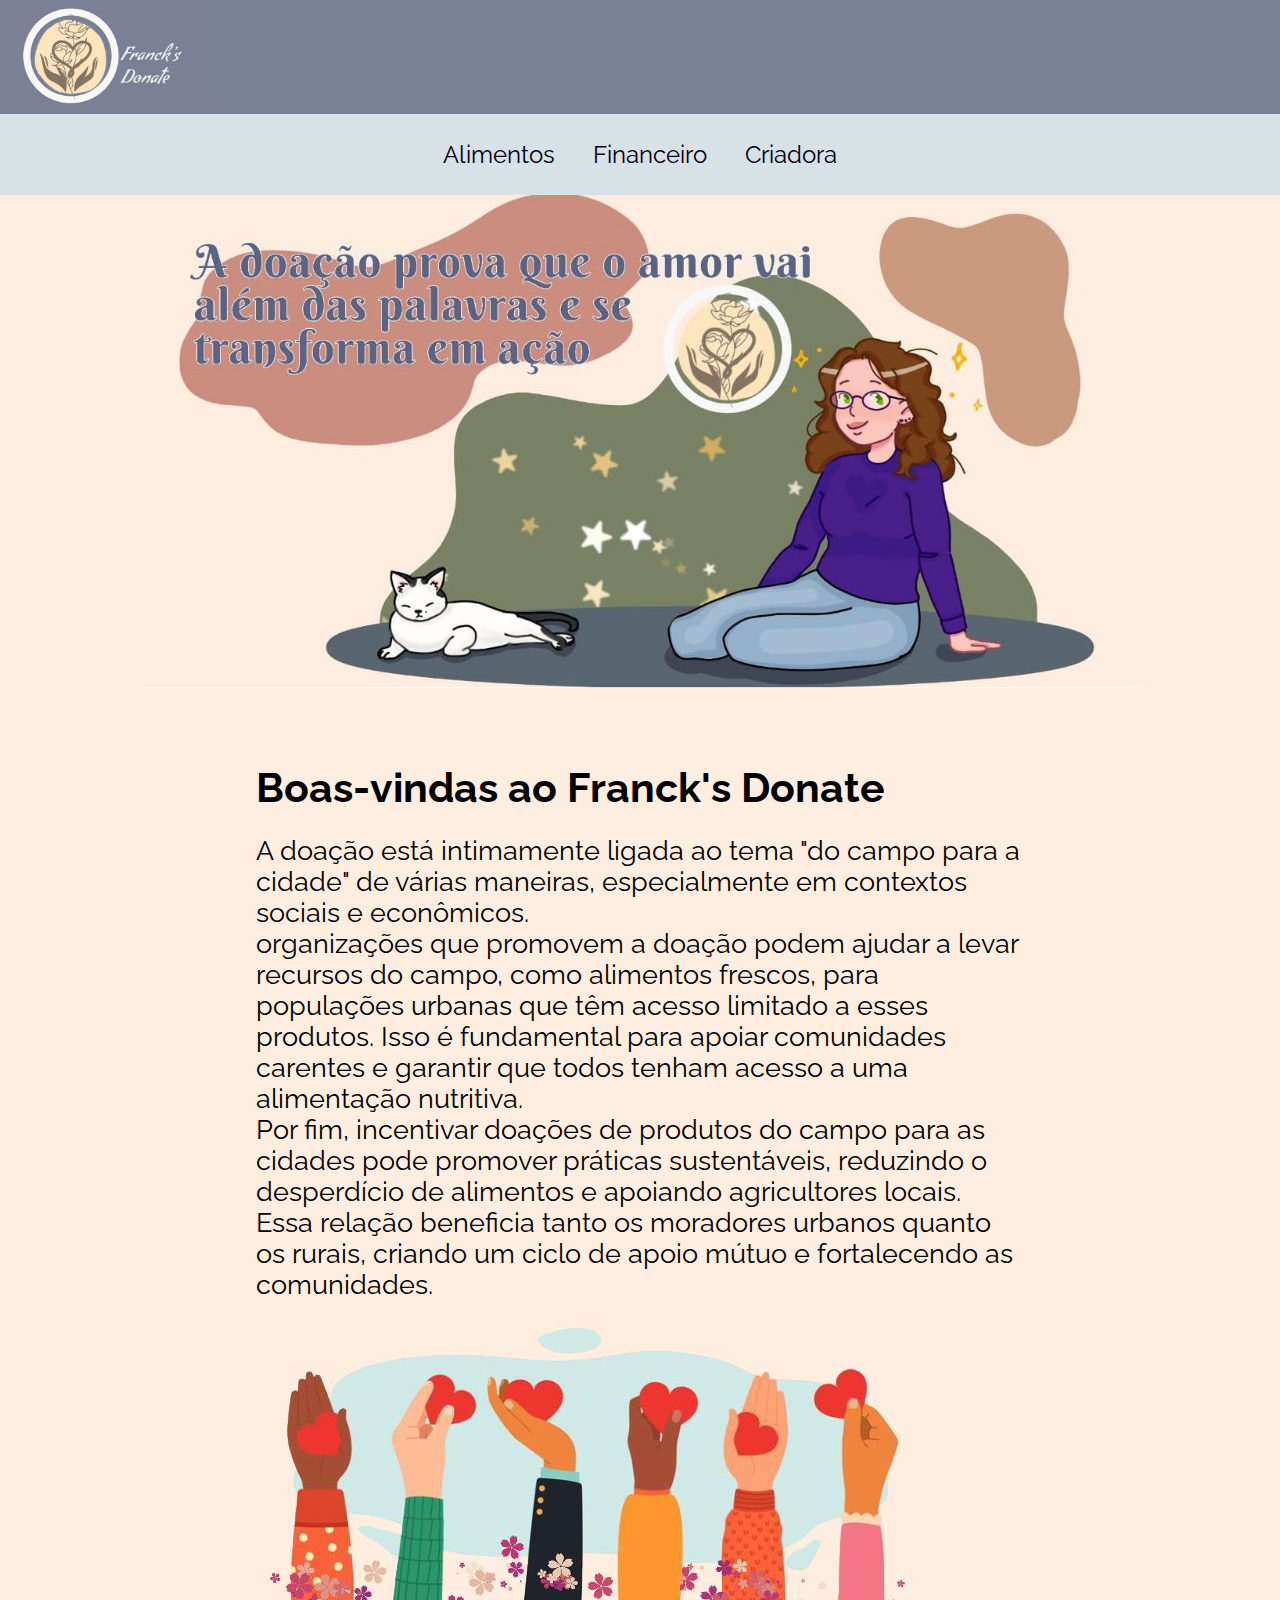
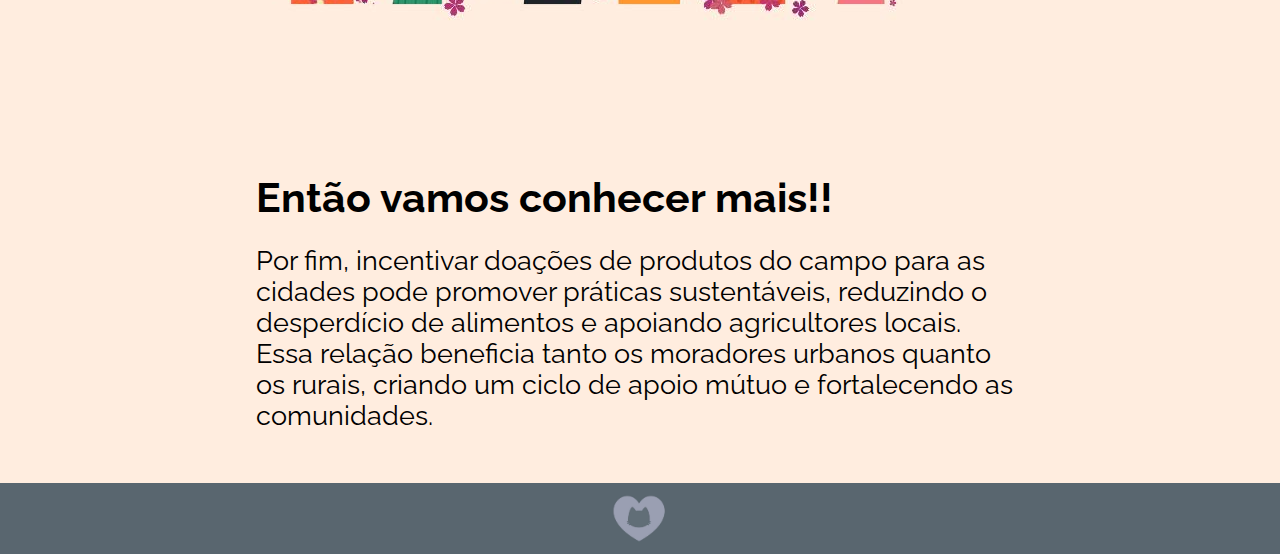
<file: index.html>
<!DOCTYPE html>
<html lang="en">
<head>
    <meta charset="UTF-8">
    <meta name="viewport" content="width=device-width, initial-scale=1.0">
    <title>Document</title>
    <link rel="stylesheet" href="style.css">
    <link rel="preconnect" href="https://fonts.googleapis.com">
   <link rel="preconnect" href="https://fonts.gstatic.com" crossorigin>
   <link href="https://fonts.googleapis.com/css2?family=Raleway:wght@400;700&display=swap" rel="stylesheet">
</head>
<body>
    <header class="cabeçario-1">
        <div class="logo-div">
            <img class="cabeçario-pricipal" src="img/logonova.jpeg" alt="logo do site">
        </div>
       
    </header>
    
</body>
<body>
    <header class="cabeçario-2">
        <ul class="lista">
          
            <li class="intem"><a class="href" href="alimentos-pag.html">Alimentos</a></li>
            <li class="intem"><a class="href" href="finaceiro-pag.html">Financeiro</a></li>
            <li class="intem"><a class="href" href="autora-pag.html">Criadora</a></li>
        </ul>
        
    </header>


    <body>
        <header class="começo">
            <img class="lala-lu" src="img/abertura.jpeg" alt="imagem de abertura">
           
        </header>
        
        
    </body>
    

    <section class="vindas">
        <div class="vindas-div">
            <h2 class="titulolagal">Boas-vindas ao Franck's Donate</h2>
            <p class="texto-1"> A doação está intimamente ligada ao tema "do campo para a cidade" de várias maneiras, especialmente em contextos sociais e econômicos. </p>
            <p class="texto-2"> organizações que promovem a doação podem ajudar a levar recursos do campo, como alimentos frescos, para populações urbanas que têm acesso limitado a esses produtos. Isso é fundamental para apoiar comunidades carentes e garantir que todos tenham acesso a uma alimentação nutritiva.</p>
            <p class="texto-3"> Por fim, incentivar doações de produtos do campo para as cidades pode promover práticas sustentáveis, reduzindo o desperdício de alimentos e apoiando agricultores locais. Essa relação beneficia tanto os moradores urbanos quanto os rurais, criando um ciclo de apoio mútuo e fortalecendo as comunidades.</p>
         <img class="boas-doaçoes" src="img/imagen1-1.jpeg" alt="boas doaçaoes">
    
        </div>
    </section>
   
</header>
<section class="vindas">
    <div class="vindas-div">
      <h2 class="titulolagal"> Então vamos conhecer mais!!</h2>
      <p class="texto-4"> Por fim, incentivar doações de produtos do campo para as cidades pode promover práticas sustentáveis, reduzindo o desperdício de alimentos e apoiando agricultores locais. Essa relação beneficia tanto os moradores urbanos quanto os rurais, criando um ciclo de apoio mútuo e fortalecendo as comunidades.</p>
    </div>
</section>
<footer class="rodape">
    <img class="rodape-img" src="img/rodape.jpg" alt="imagem do rodapé">

</footer>

</body>

</html>
</file>
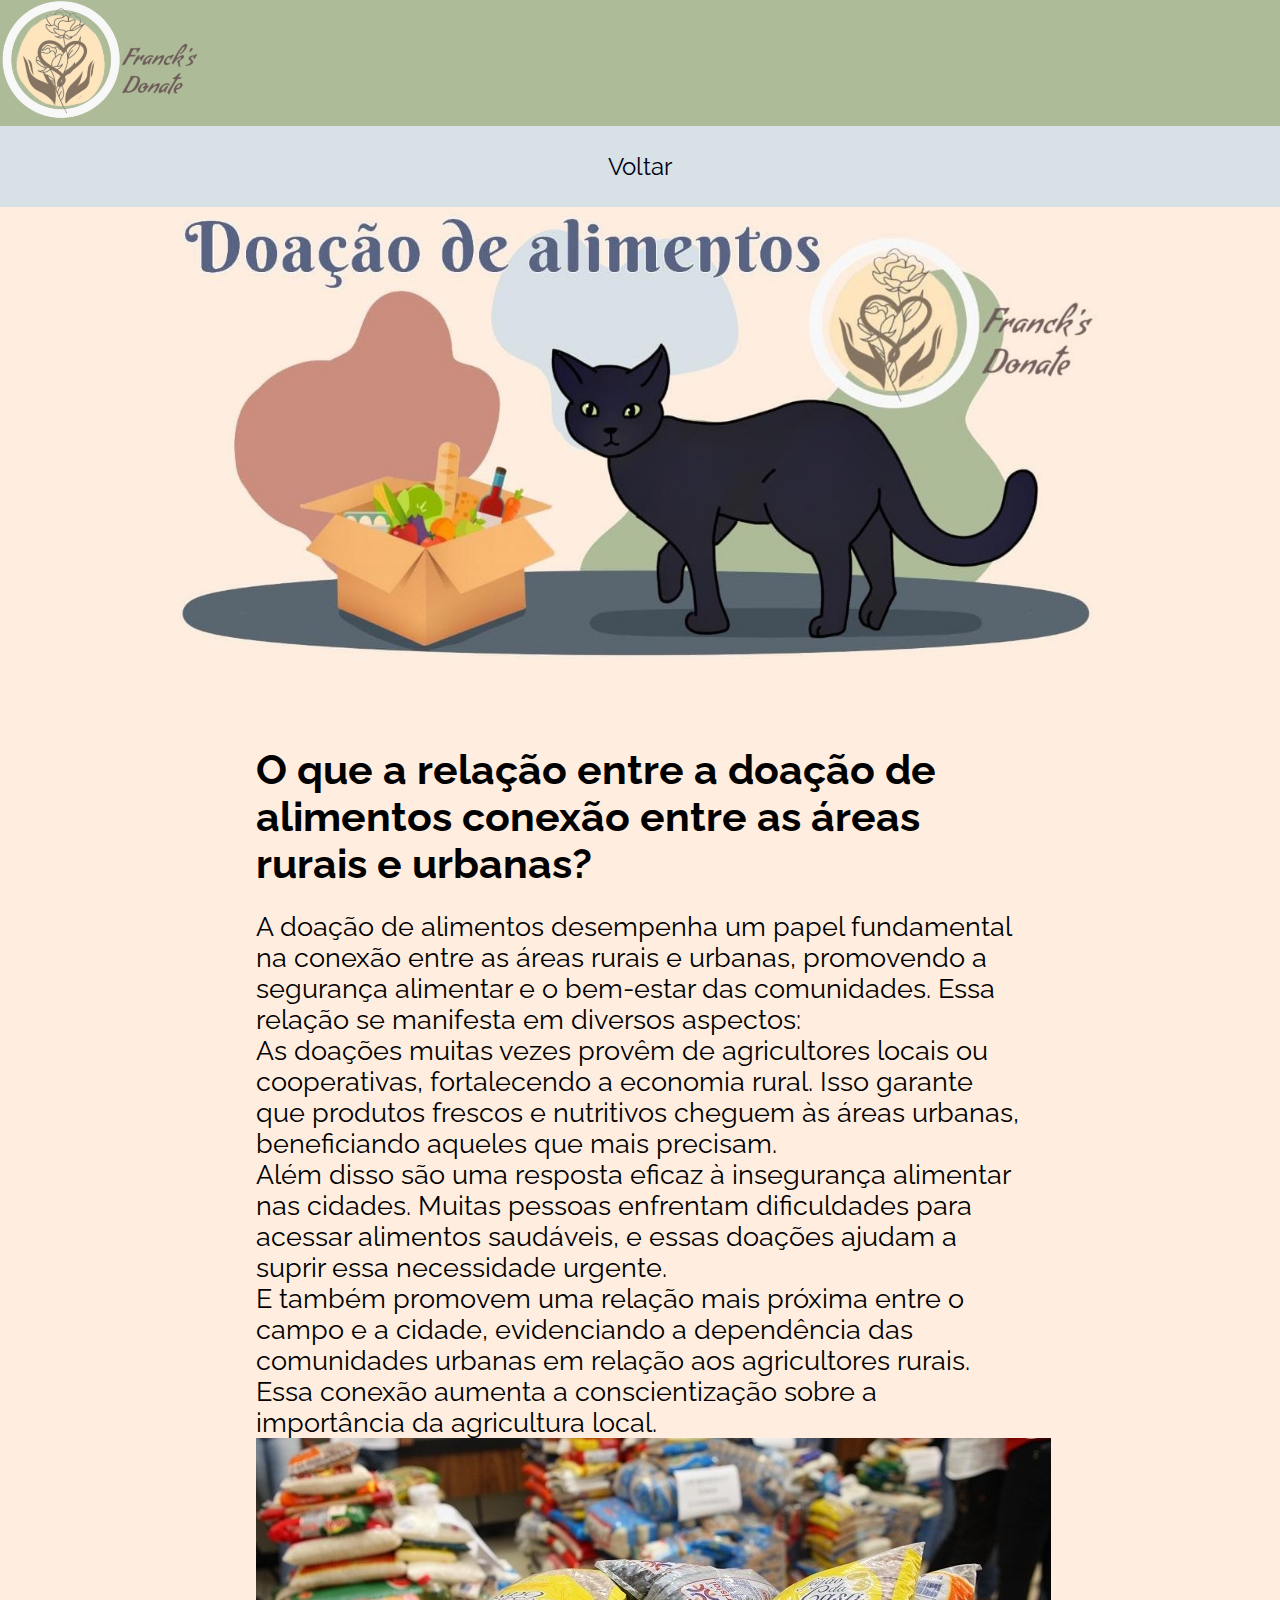
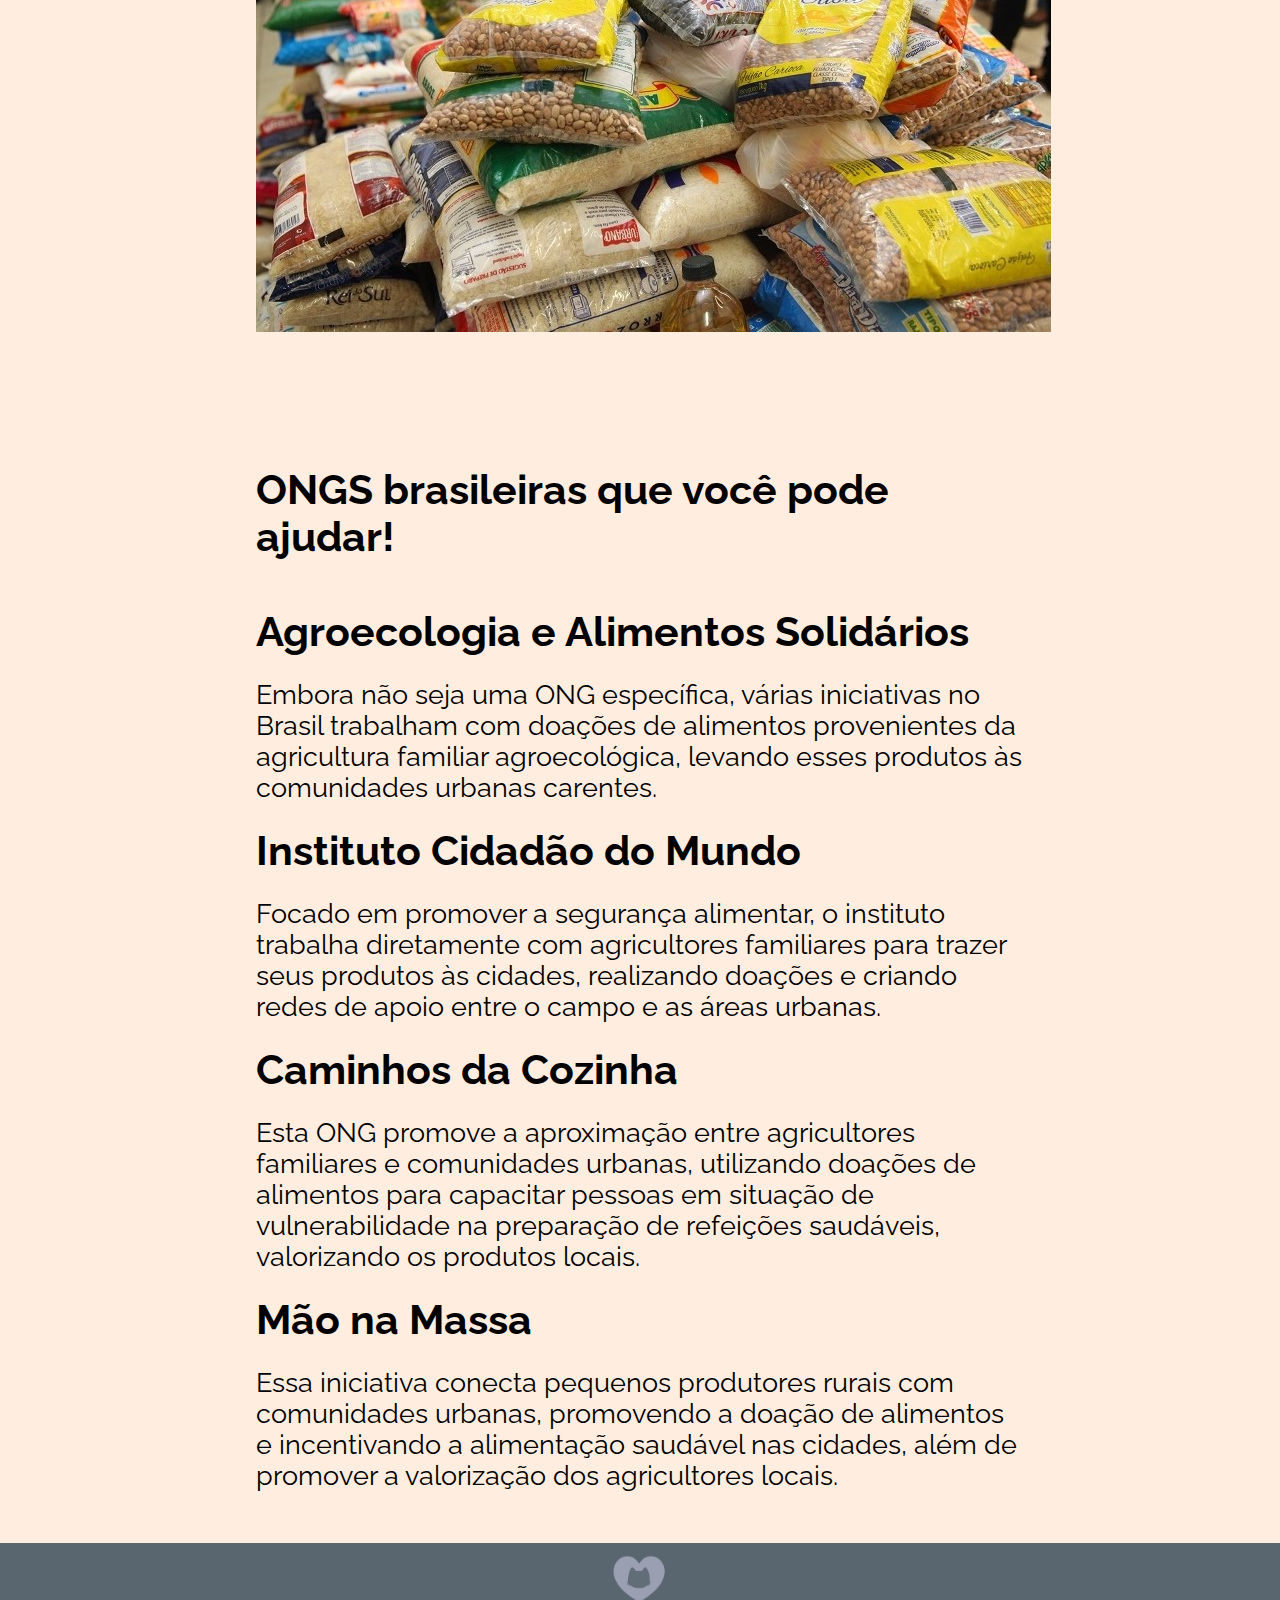
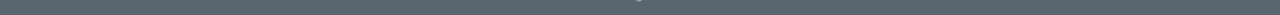
<file: alimentos-pag.html>
<!DOCTYPE html>
<html lang="en">
<head>
    <meta charset="UTF-8">
    <meta name="viewport" content="width=device-width, initial-scale=1.0">
    <title>Document</title>
    <link rel="stylesheet" href="style.css">
    <link rel="preconnect" href="https://fonts.googleapis.com">
   <link rel="preconnect" href="https://fonts.gstatic.com" crossorigin>
   <link href="https://fonts.googleapis.com/css2?family=Raleway:wght@400;700&display=swap" rel="stylesheet">
</head>
<body>
    <header class="cabeçario-v">
        <div class="logo-div">
            <img class="cabeçario-pricipal" src="img/logo-verde.png" alt="logo do site">
        </div>
       
    </header>
    
</body>
<body>

    <header class="cabeçario-2">
        <ul class="lista-v">
            <li class="intem"><S></S><a class="href" href="index.html">Voltar</a> </li> 

    </header>

</body>
<body>
    <header class="começo">
        <img class="lala-lu" src="img/alimentos-img.jpg" alt="imagem de abertura">
       
    </header>
</body>
<body>

    <section class="vindas">
        <div class="vindas-div">
         <h2 class="titulolagal"> O que a relação entre a doação de alimentos conexão entre as áreas rurais e urbanas?</h2>
         <p class="texto-1"> A doação de alimentos desempenha um papel fundamental na conexão entre as áreas rurais e urbanas, promovendo a segurança alimentar e o bem-estar das comunidades. Essa relação se manifesta em diversos aspectos:</p>
           <p class="texto-1"> As doações muitas vezes provêm de agricultores locais ou cooperativas, fortalecendo a economia rural. Isso garante que produtos frescos e nutritivos cheguem às áreas urbanas, beneficiando aqueles que mais precisam.</p>
           <p class="texto-1"> Além disso são uma resposta eficaz à insegurança alimentar nas cidades. Muitas pessoas enfrentam dificuldades para acessar alimentos saudáveis, e essas doações ajudam a suprir essa necessidade urgente.</p>
           <p class="texto-1">  E também promovem uma relação mais próxima entre o campo e a cidade, evidenciando a dependência das comunidades urbanas em relação aos agricultores rurais. Essa conexão aumenta a conscientização sobre a importância da agricultura local.</p>
           <img class="imagem" src="img/cumidinha.jpg" alt="imagem de doaçao de comida">
    
        </div>
    </section>
   
</header>
<section class="vindas">
    <div class="vindas-div">
        <h2 class="titulolagal">ONGS brasileiras que você pode ajudar! </h2>
        <h2 class="titulolagal"> Agroecologia e Alimentos Solidários</h2>
        <p class="texto-1"> Embora não seja uma ONG específica, várias iniciativas no Brasil trabalham com doações de alimentos provenientes da agricultura familiar agroecológica, levando esses produtos às comunidades urbanas carentes.</p>
        <h2 class="titulolagal">Instituto Cidadão do Mundo</h2>
        <p class="texto-1"> Focado em promover a segurança alimentar, o instituto trabalha diretamente com agricultores familiares para trazer seus produtos às cidades, realizando doações e criando redes de apoio entre o campo e as áreas urbanas.</p>
        <h2 class="titulolagal"> Caminhos da Cozinha</h2>
        <p class="texto-1"> Esta ONG promove a aproximação entre agricultores familiares e comunidades urbanas, utilizando doações de alimentos para capacitar pessoas em situação de vulnerabilidade na preparação de refeições saudáveis, valorizando os produtos locais.</p>
        <h2 class="titulolagal">Mão na Massa</h2>
        <p class="texto-1"> Essa iniciativa conecta pequenos produtores rurais com comunidades urbanas, promovendo a doação de alimentos e incentivando a alimentação saudável nas cidades, além de promover a valorização dos agricultores locais.</p>

        </div>
</section>
<footer class="rodape">
    <img class="rodape-img" src="img/rodape.jpg" alt="imagem do rodapé">

</footer>

</body>


</html>
</file>
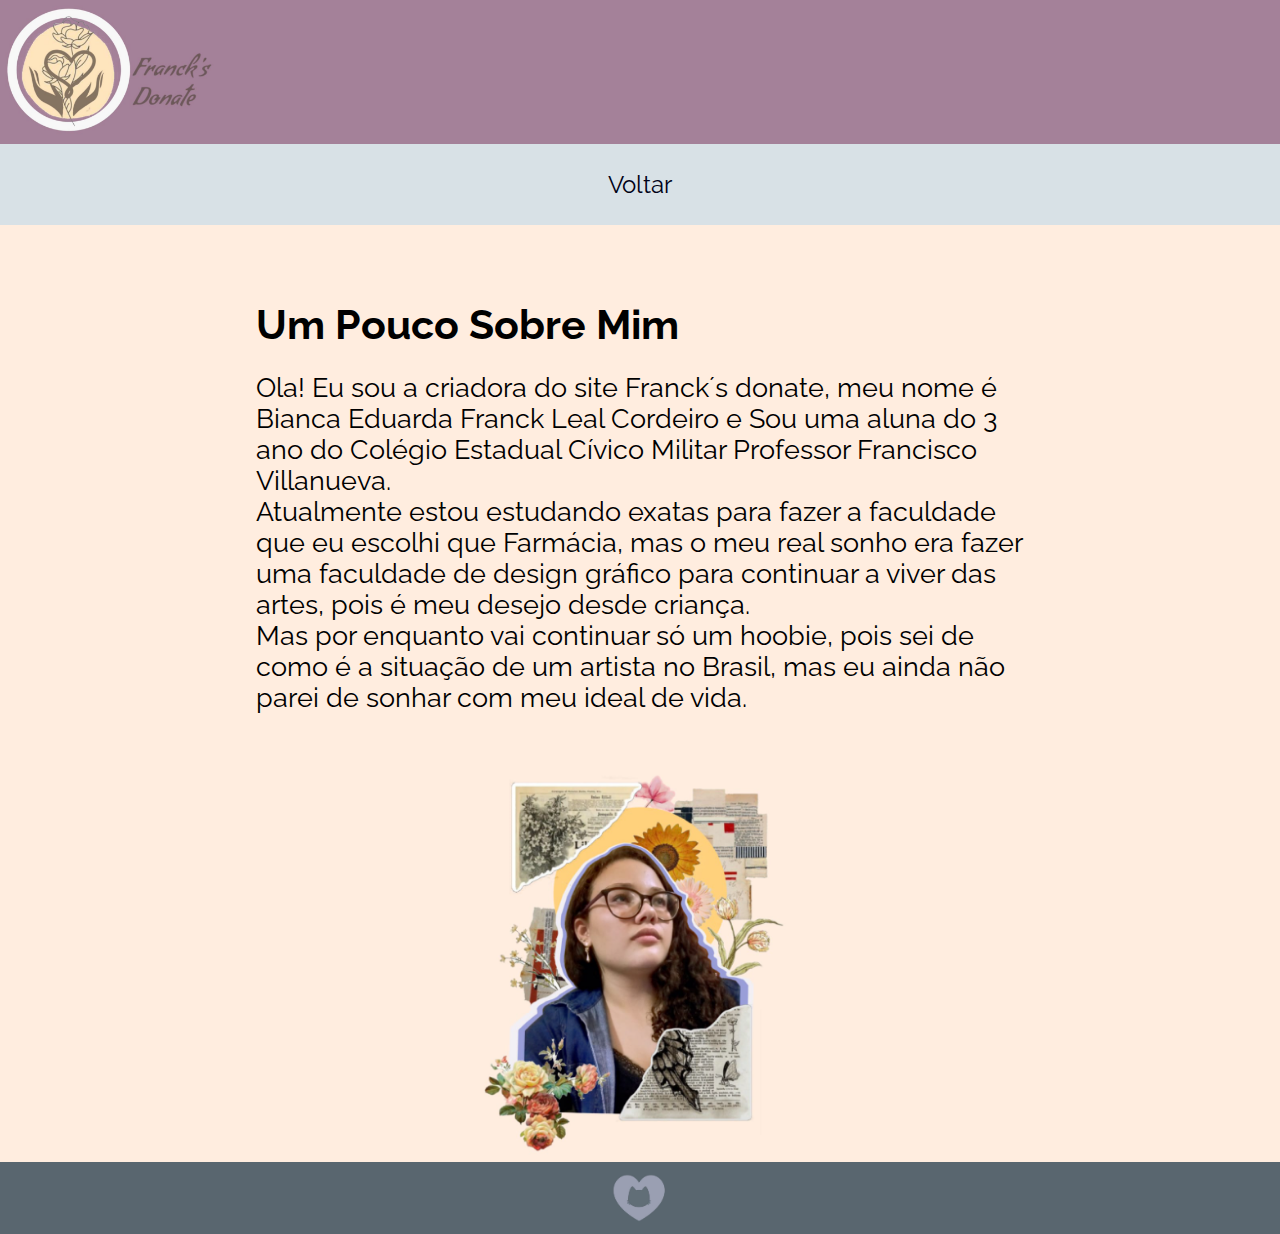
<file: autora-pag.html>
<!DOCTYPE html>
<html lang="en">
<head>
    <meta charset="UTF-8">
    <meta name="viewport" content="width=device-width, initial-scale=1.0">
    <title>Document</title>
    <link rel="stylesheet" href="style.css">
    <link rel="preconnect" href="https://fonts.googleapis.com">
   <link rel="preconnect" href="https://fonts.gstatic.com" crossorigin>
   <link href="https://fonts.googleapis.com/css2?family=Raleway:wght@400;700&display=swap" rel="stylesheet">
</head>
<body>
    <header class="cabeçario-ro">
        <div class="logo-div">
            <img class="cabeçario-pricipal" src="img/logo-roxa.png" alt="logo do site">
        </div>
       
    </header>
    
</body>
<body>

    <header class="cabeçario-2">
        <ul class="lista">
            <li class="intem"><S></S><a class="href" href="index.html">Voltar</a> </li> 

    </header>

</body>

<body>

    <section class="vindas">
        <div class="vindas-div">
            <h2 class="titulolagal">Um Pouco Sobre Mim</h2>
            <p class="texto-1"> Ola! Eu sou a criadora do site Franck´s donate, meu nome é Bianca Eduarda Franck Leal Cordeiro e Sou uma aluna do 3 ano do Colégio Estadual Cívico Militar Professor Francisco Villanueva.</p>
            <p class="texto-2"> Atualmente estou estudando exatas para fazer a faculdade que eu escolhi que Farmácia, mas o meu real sonho era fazer uma faculdade de design gráfico para continuar a viver das artes, pois é meu desejo desde criança.</p>
            <p class="texto-3">  Mas por enquanto vai continuar só um hoobie, pois sei de como é a situação de um artista no Brasil, mas eu ainda não parei de sonhar com meu ideal de vida.</p>
       
    
        </div>
    </section>
</body>
<body>
    <header class="começo">
        <img class="lala-lele" src="img/euzinha.png" alt="imagem de uma linda menina ;] eu">
       
    </header>

<footer class="rodape">
    <img class="rodape-img" src="img/rodape.jpg" alt="imagem do rodapé">

</footer>

</body>


</html>
</file>
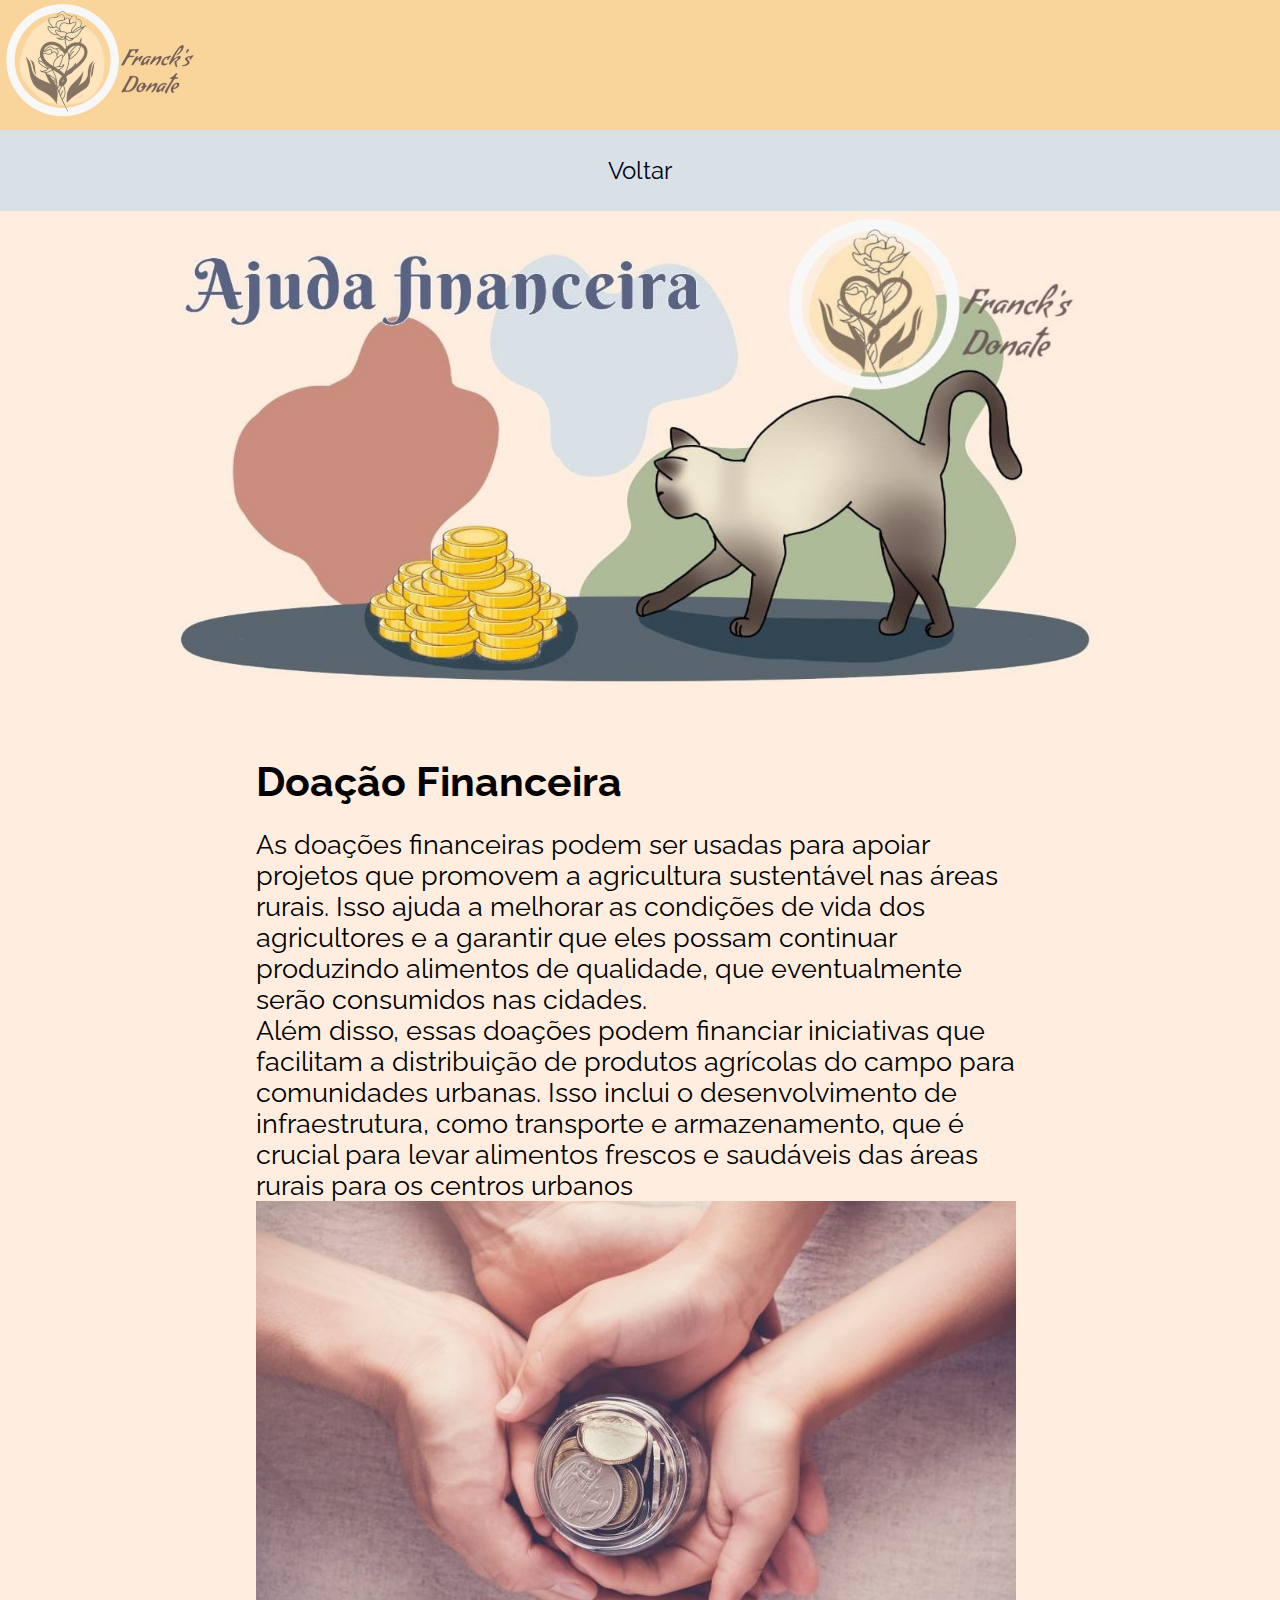
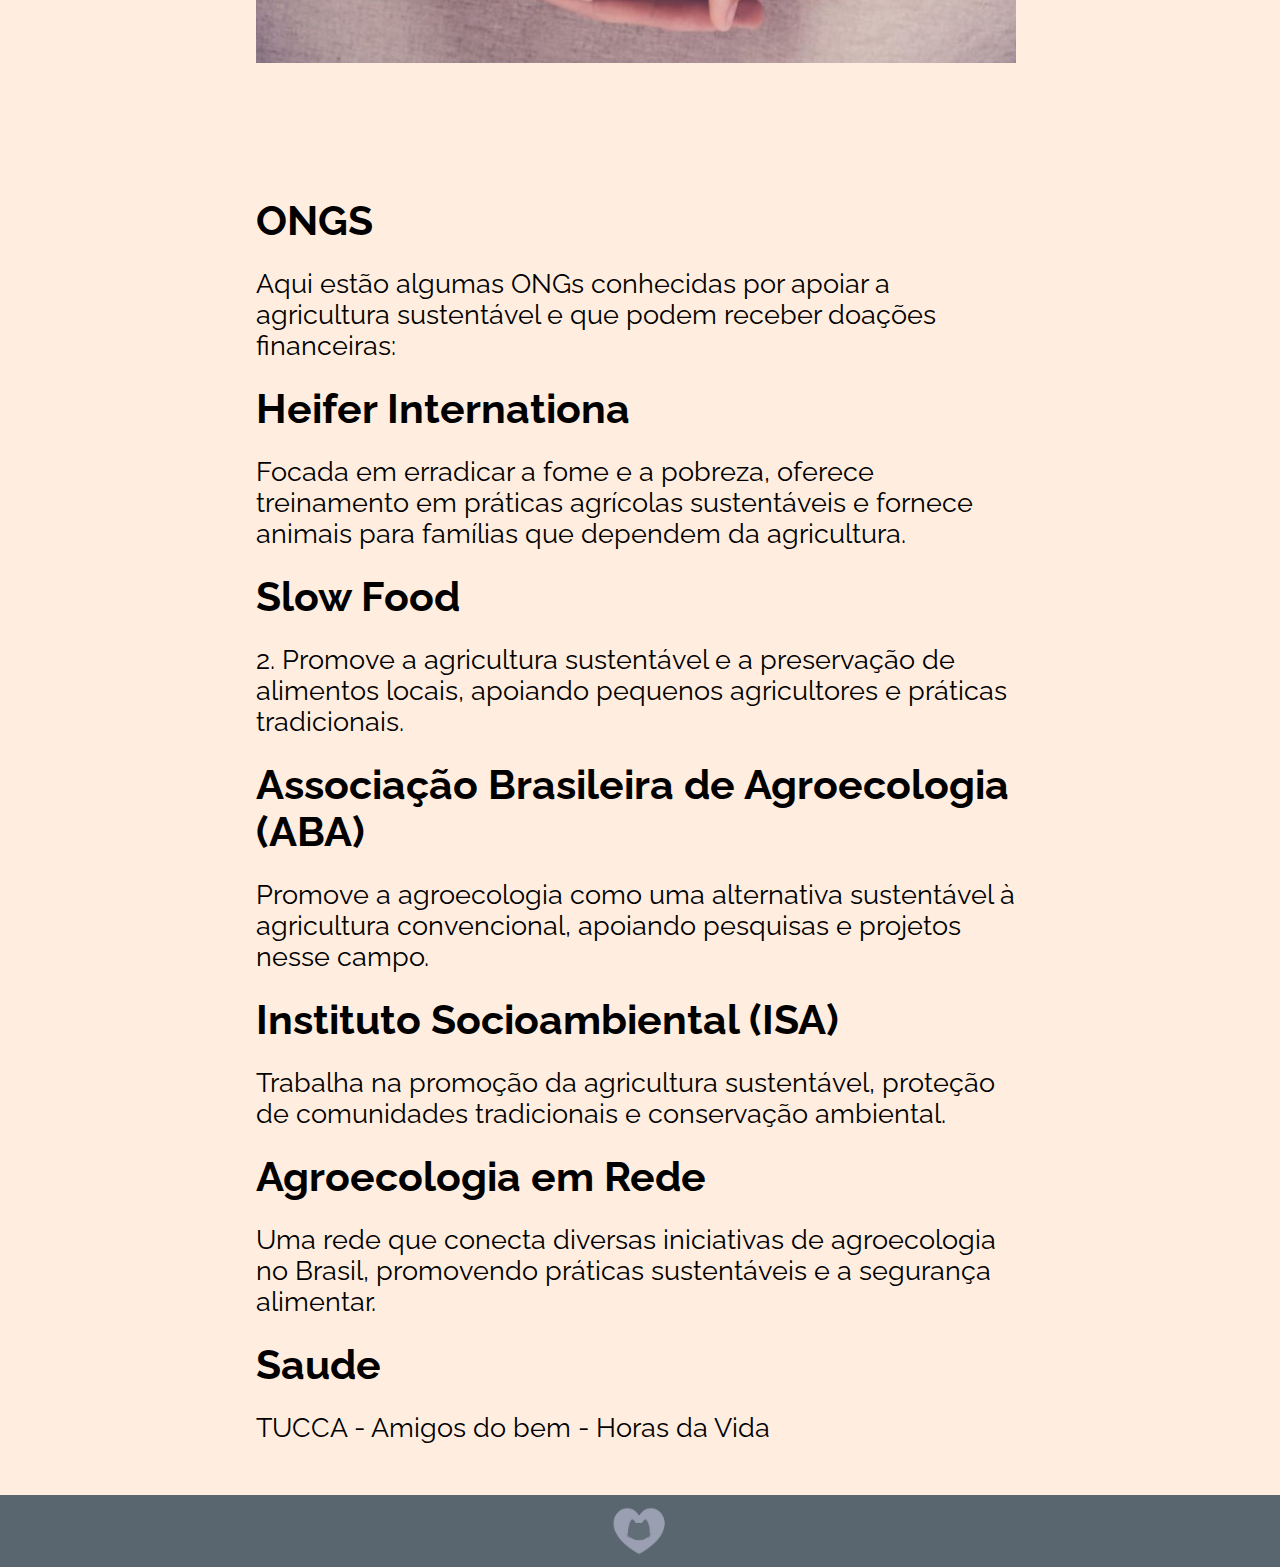
<file: finaceiro-pag.html>
<!DOCTYPE html>
<html lang="en">
<head>
    <meta charset="UTF-8">
    <meta name="viewport" content="width=device-width, initial-scale=1.0">
    <title>Document</title>
    <link rel="stylesheet" href="style.css">
    <link rel="preconnect" href="https://fonts.googleapis.com">
   <link rel="preconnect" href="https://fonts.gstatic.com" crossorigin>
   <link href="https://fonts.googleapis.com/css2?family=Raleway:wght@400;700&display=swap" rel="stylesheet">
</head>
<body>
    <header class="cabeçario-am">
        <div class="logo-div">
            <img class="cabeçario-pricipal" src="img/logo-amarela.png" alt="logo do site">
        </div>
       
    </header>
    
</body>
<body>

    <header class="cabeçario-2">
        <ul class="lista">
            <li class="intem"><S></S><a class="href" href="index.html">Voltar</a> </li> 

    </header>

</body>
<body>
    <header class="começo">
        <img class="lala-lu" src="img/financeiro-img.jpg" alt="imagem de abertura">
       
    </header>
</body>
<body>

    <section class="vindas">
        <div class="vindas-div">
            <h2 class="titulolagal">Doação Financeira</h2>
            <p class="texto-1"> As doações financeiras podem ser usadas para apoiar projetos que promovem a agricultura sustentável nas áreas rurais. Isso ajuda a melhorar as condições de vida dos agricultores e a garantir que eles possam continuar produzindo alimentos de qualidade, que eventualmente serão consumidos nas cidades.</p>
            <p class="texto-2"> Além disso, essas doações podem financiar iniciativas que facilitam a distribuição de produtos agrícolas do campo para comunidades urbanas. Isso inclui o desenvolvimento de infraestrutura, como transporte e armazenamento, que é crucial para levar alimentos frescos e saudáveis das áreas rurais para os centros urbanos</p>
            <img class="imagemmmm" src="img/money.png"imagem>
    
        </div>
    </section>
   
</header>
<section class="vindas">
    <div class="vindas-div">
        <h2 class="titulolagal">ONGS</h2>
        <p class="texto-1"> Aqui estão algumas ONGs conhecidas por apoiar a agricultura sustentável e que podem receber doações financeiras:</p>
        <h2 class="titulolagal">Heifer Internationa</h2>
        <p class="texto-1"> Focada em erradicar a fome e a pobreza, oferece treinamento em práticas agrícolas sustentáveis e fornece animais para famílias que dependem da agricultura.</p>
       <h2 class="titulolagal"> Slow Food</h2>
       <p class="texto-1"> 2. Promove a agricultura sustentável e a preservação de alimentos locais, apoiando pequenos agricultores e práticas tradicionais.    </p>
        <h2 class="titulolagal">Associação Brasileira de Agroecologia (ABA)</h2>
        <p class="texto-1"> Promove a agroecologia como uma alternativa sustentável à agricultura convencional, apoiando pesquisas e projetos nesse campo.</p>
        <h2 class="titulolagal"> Instituto Socioambiental (ISA)</h2>
        <p class="texto-1">  Trabalha na promoção da agricultura sustentável, proteção de comunidades tradicionais e conservação ambiental.</p>
        <h2 class="titulolagal"> Agroecologia em Rede</h2>
        <p class="texto-1"> Uma rede que conecta diversas iniciativas de agroecologia no Brasil, promovendo práticas sustentáveis e a segurança alimentar.</p>
 

        <h2 class="titulolagal">Saude</h2>
        <p class="texto-4"> TUCCA - Amigos do bem - Horas da Vida </p> 
    </div>
</section>
<footer class="rodape">
    <img class="rodape-img" src="img/rodape.jpg" alt="imagem do rodapé">

</footer>

</body>


</html>
</file>
<file: style.css>
*{
    margin: 0;
    padding: 0;
}

body{
    font-family: 'Raleway', sans-serif;
}

.cabeçario-1{
    
    background-color: #7A8194;
    color: #FFFCFA;
    
}
.cabeçario-pricipal{
    width: 17%;

}
.cabeçario-2{
    background-color: #d8e1e6;
    color: #000116;
    display: flex;
    justify-content: space-around;
    padding: 26px 0;
    font-size: 24px;


}
.intem{
    margin: 0 16px;
    display: inline-block

}
.vindas{
    background-color: #ffeddf;
    padding: 52px 0;
    font-size: 27px;
    display: flex;
    justify-content: center;
    align-items: center;

}
.vindas-div{
    width: 60%;
}
.titulolagal{
    padding: 24px 0;
}

.lala-lu{
    width: 78%;
}
.começo{
    background-color: #ffeddf;
    display: flex;
    justify-content: center;
    align-items: center;

}
.rodape{
    background-color: #59666f;
    display: flex;
    justify-content: center;
    align-items: center;
}
.rodape-img{
    width: 10%;
    
}
.href {
    text-decoration: none;
    color: #000116;
   
}
.imagemm {
    justify-content: center;
    align-items: center;

}
.cabeçario-v{
    background-color: #adbb98;
    color: #FFFCFA;

}
.cabeçario-ro{
    background-color: #a48199;
    color: #FFFCFA;

}
.cabeçario-ra{
    background-color: #e0a7ad;
    color: #FFFCFA
}
.cabeçario-am{
    background-color: #f9d59b;
    color: #FFFCFA;
}
.cabeçario-az{
    background-color: #7ea5cb;
    color: #FFFCFA;

}
.cabeçario-ve{
    background-color: #bf2c4f;
    color: #FFFCFA;
}
.imagem-eu{
    justify-content: center;
    align-items: center;
}
.lala-lele{
    width: 25%;
}
</file>
